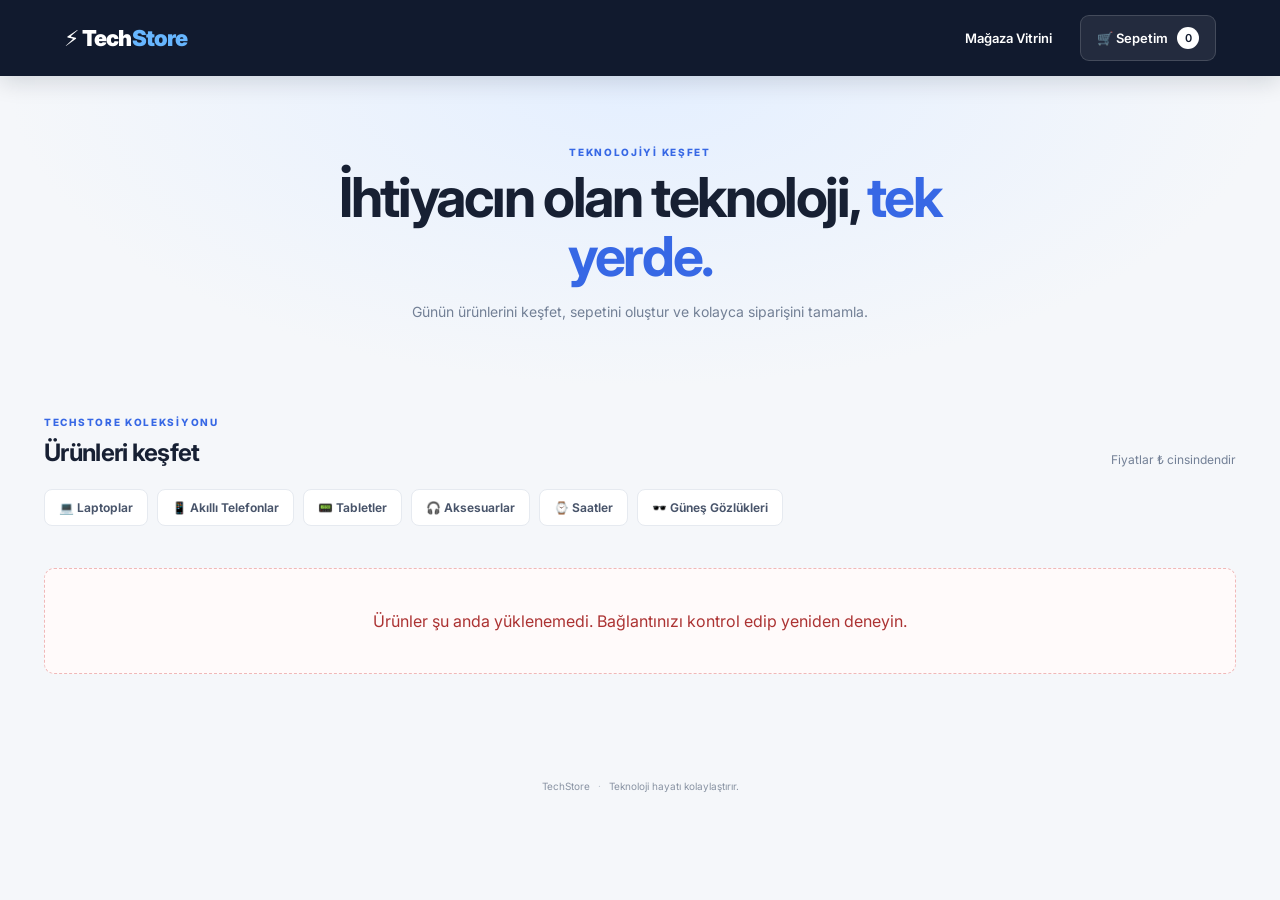
<file: index.html>
<!DOCTYPE html>
<html lang="tr">
<head>
    <meta charset="UTF-8">
    <meta name="viewport" content="width=device-width, initial-scale=1.0">
    <meta name="description" content="TechStore teknoloji mağazası. DummyJSON üzerinden ürünleri keşfedin.">
    <title>TechStore | Teknoloji Mağazası</title>
    <link rel="preconnect" href="https://fonts.googleapis.com">
    <link rel="preconnect" href="https://fonts.gstatic.com" crossorigin>
    <link href="https://fonts.googleapis.com/css2?family=Inter:wght@400;500;600;700;800;900&display=swap" rel="stylesheet">
    <link rel="stylesheet" href="style.css">
</head>
<body>
    <header class="site-header">
        <a class="logo" href="index.html" aria-label="TechStore ana sayfa">⚡ Tech<span>Store</span></a>
        <nav aria-label="Ana menü">
            <a href="index.html" class="nav-link aktif" aria-current="page">Mağaza Vitrini</a>
            <a href="sepet.html" class="cart-link">🛒 Sepetim <span class="cart-count" id="sepetSayaci">0</span></a>
        </nav>
    </header>

    <main>
        <section class="hero">
            <p class="eyebrow">TEKNOLOJİYİ KEŞFET</p>
            <h1>İhtiyacın olan teknoloji, <span>tek yerde.</span></h1>
            <p>Günün ürünlerini keşfet, sepetini oluştur ve kolayca siparişini tamamla.</p>
        </section>

        <section class="catalog" aria-label="Ürün kataloğu">
            <div class="catalog-heading">
                <div>
                    <p class="eyebrow">TECHSTORE KOLEKSİYONU</p>
                    <h2>Ürünleri keşfet</h2>
                </div>
                <span class="catalog-note">Fiyatlar ₺ cinsindendir</span>
            </div>
            <div class="kategori-bar" aria-label="Ürün kategorileri">
                <button type="button" onclick="urunleriGetir('laptops')" class="kat-btn">💻 Laptoplar</button>
                <button type="button" onclick="urunleriGetir('smartphones')" class="kat-btn">📱 Akıllı Telefonlar</button>
                <button type="button" onclick="urunleriGetir('tablets')" class="kat-btn">📟 Tabletler</button>
                <button type="button" onclick="urunleriGetir('mobile-accessories')" class="kat-btn">🎧 Aksesuarlar</button>
                <button type="button" onclick="urunleriGetir('mens-watches')" class="kat-btn">⌚ Saatler</button>
                <button type="button" onclick="urunleriGetir('sunglasses')" class="kat-btn">🕶️ Güneş Gözlükleri</button>
            </div>
            <div id="urun-vitrini" class="urun-grid" aria-live="polite">
                <p class="state-message">Ürünler yükleniyor…</p>
            </div>
        </section>
    </main>

    <footer class="site-footer">TechStore <span>·</span> Teknoloji hayatı kolaylaştırır.</footer>
    <audio id="sepetSesi" src="https://assets.mixkit.co/active_storage/sfx/2003/2003-preview.mp3" preload="none"></audio>
    <script src="app.js"></script>
</body>
</html>
</file>
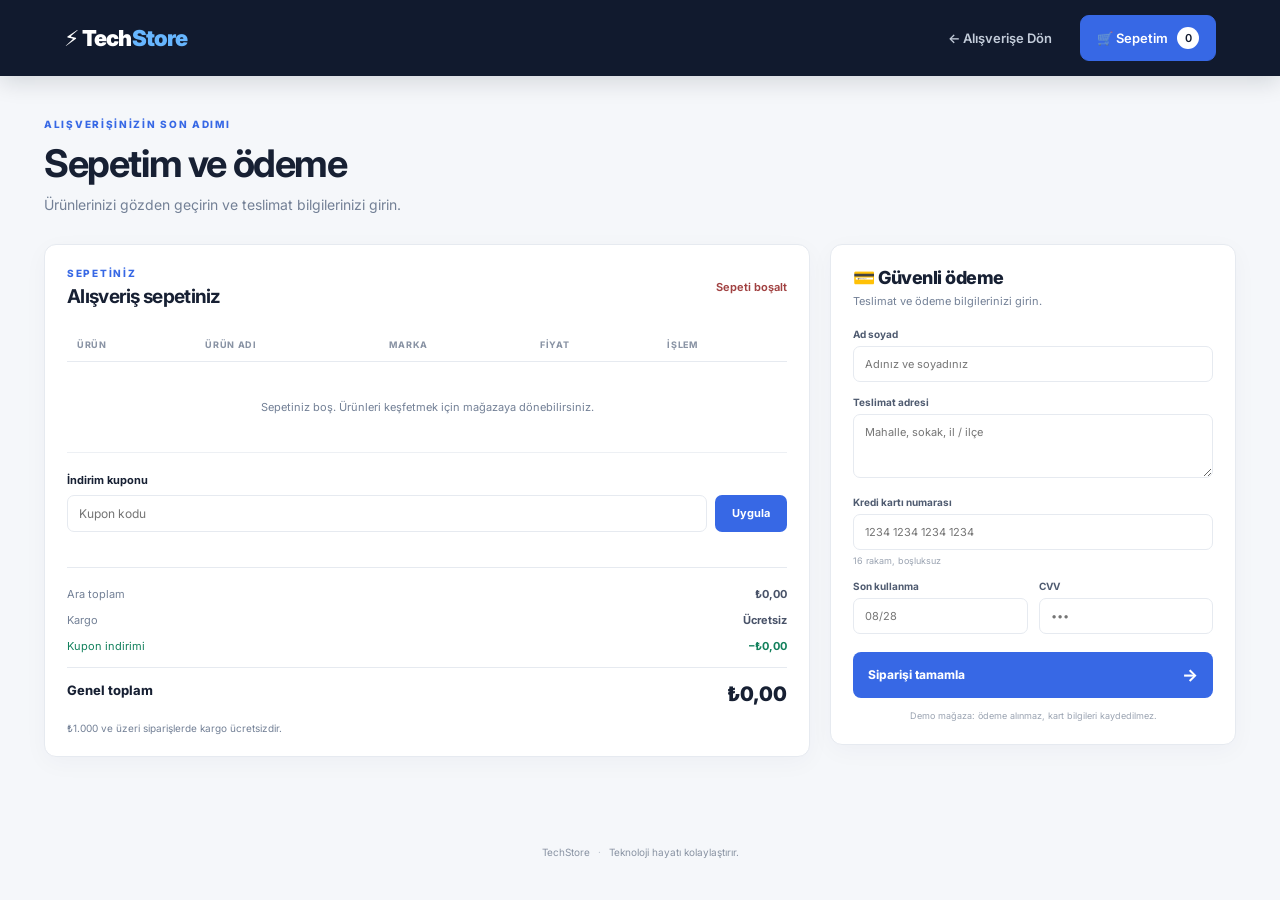
<file: sepet.html>
<!DOCTYPE html>
<html lang="tr">
<head>
    <meta charset="UTF-8">
    <meta name="viewport" content="width=device-width, initial-scale=1.0">
    <meta name="description" content="TechStore alışveriş sepetinizi görüntüleyin ve siparişinizi tamamlayın.">
    <title>Sepetim ve Ödeme | TechStore</title>
    <link rel="preconnect" href="https://fonts.googleapis.com">
    <link rel="preconnect" href="https://fonts.gstatic.com" crossorigin>
    <link href="https://fonts.googleapis.com/css2?family=Inter:wght@400;500;600;700;800;900&display=swap" rel="stylesheet">
    <link rel="stylesheet" href="style.css">
</head>
<body>
    <header class="site-header">
        <a class="logo" href="index.html" aria-label="TechStore ana sayfa">⚡ Tech<span>Store</span></a>
        <nav aria-label="Ana menü">
            <a href="index.html" class="nav-link">← Alışverişe Dön</a>
            <a href="sepet.html" class="cart-link aktif" aria-current="page">🛒 Sepetim <span class="cart-count" id="sepetSayaci">0</span></a>
        </nav>
    </header>

    <main class="checkout-page">
        <div class="page-heading">
            <p class="eyebrow">ALIŞVERİŞİNİZİN SON ADIMI</p>
            <h1>Sepetim ve ödeme</h1>
            <p>Ürünlerinizi gözden geçirin ve teslimat bilgilerinizi girin.</p>
        </div>

        <div class="checkout-layout">
            <section class="cart-panel" aria-labelledby="cart-title">
                <div class="panel-heading">
                    <div>
                        <p class="eyebrow">SEPETİNİZ</p>
                        <h2 id="cart-title">Alışveriş sepetiniz</h2>
                    </div>
                    <button type="button" onclick="sepetiBosalt()" class="text-button">Sepeti boşalt</button>
                </div>
                <div class="table-wrap">
                    <table>
                        <thead>
                            <tr><th scope="col">Ürün</th><th scope="col">Ürün adı</th><th scope="col">Marka</th><th scope="col">Fiyat</th><th scope="col">İşlem</th></tr>
                        </thead>
                        <tbody id="sepetTabloGovdesi"></tbody>
                    </table>
                </div>
                <div class="coupon-box">
                    <label for="kuponKodu">İndirim kuponu</label>
                    <div class="coupon-controls">
                        <input id="kuponKodu" type="text" placeholder="Kupon kodu" autocomplete="off">
                        <button type="button" onclick="kuponUygula()" class="secondary-btn">Uygula</button>
                    </div>
                    <p id="kuponMesaji" class="coupon-message" aria-live="polite"></p>
                </div>
                <div class="cart-summary" aria-live="polite">
                    <div><span>Ara toplam</span><strong id="araToplamAlani">₺0,00</strong></div>
                    <div><span>Kargo</span><strong id="kargoAlani">₺0,00</strong></div>
                    <div id="indirimSatiri" class="discount-row" hidden><span>Kupon indirimi</span><strong id="indirimAlani">−₺0,00</strong></div>
                    <div class="grand-total"><span>Genel toplam</span><strong id="toplamTutarAlani">₺0,00</strong></div>
                    <p class="shipping-note">₺1.000 ve üzeri siparişlerde kargo ücretsizdir.</p>
                </div>
            </section>

            <aside class="payment-panel">
                <form id="odemeFormu" onsubmit="siparisiTamamla(event)">
                    <fieldset>
                        <legend>💳 Güvenli ödeme</legend>
                        <p class="form-intro">Teslimat ve ödeme bilgilerinizi girin.</p>
                        <div class="form-grup">
                            <label for="musteriAd">Ad soyad</label>
                            <input type="text" id="musteriAd" name="musteriAd" required autocomplete="name" placeholder="Adınız ve soyadınız">
                        </div>
                        <div class="form-grup">
                            <label for="adres">Teslimat adresi</label>
                            <textarea id="adres" name="adres" rows="3" required autocomplete="street-address" placeholder="Mahalle, sokak, il / ilçe"></textarea>
                        </div>
                        <div class="form-grup">
                            <label for="kartNo">Kredi kartı numarası</label>
                            <input type="text" id="kartNo" name="kartNo" inputmode="numeric" autocomplete="cc-number" required pattern="[0-9]{16}" maxlength="16" title="16 haneli kart numaranızı boşluksuz girin" placeholder="1234 1234 1234 1234">
                            <small>16 rakam, boşluksuz</small>
                        </div>
                        <div class="yan-yana-input">
                            <div class="form-grup">
                                <label for="sonKullanma">Son kullanma</label>
                                <input type="text" id="sonKullanma" name="sonKullanma" inputmode="numeric" autocomplete="cc-exp" required pattern="(0[1-9]|1[0-2])/[0-9]{2}" maxlength="5" placeholder="08/28" title="AA/YY biçiminde girin">
                            </div>
                            <div class="form-grup">
                                <label for="cvv">CVV</label>
                                <input type="password" id="cvv" name="cvv" inputmode="numeric" autocomplete="cc-csc" required pattern="[0-9]{3}" maxlength="3" placeholder="•••" title="3 haneli CVV kodunu girin">
                            </div>
                        </div>
                        <button type="submit" class="satinal-btn">Siparişi tamamla <span>→</span></button>
                        <p class="demo-note">Demo mağaza: ödeme alınmaz, kart bilgileri kaydedilmez.</p>
                    </fieldset>
                </form>
            </aside>
        </div>
    </main>
    <footer class="site-footer">TechStore <span>·</span> Teknoloji hayatı kolaylaştırır.</footer>
    <script src="app.js"></script>
</body>
</html>
</file>
<file: style.css>
:root {
    color-scheme: light;
    --ink: #172033;
    --muted: #738096;
    --line: #e6eaf0;
    --paper: #ffffff;
    --canvas: #f5f7fa;
    --navy: #111a2e;
    --blue: #3768e5;
    --blue-dark: #2853c4;
    --green: #12805c;
    --shadow: 0 14px 40px rgba(27, 42, 72, .07);
}

* { box-sizing: border-box; }
html { min-width: 320px; }
body {
    margin: 0;
    color: var(--ink);
    background: var(--canvas);
    font-family: Inter, ui-sans-serif, system-ui, -apple-system, BlinkMacSystemFont, "Segoe UI", sans-serif;
    -webkit-font-smoothing: antialiased;
}
button, input, textarea { font: inherit; }
button { cursor: pointer; }

.site-header {
    position: sticky;
    top: 0;
    z-index: 10;
    display: flex;
    align-items: center;
    justify-content: space-between;
    min-height: 76px;
    padding: 0 max(5vw, calc((100vw - 1240px) / 2));
    color: #fff;
    background: var(--navy);
    box-shadow: 0 6px 22px rgba(9, 18, 36, .14);
}
.logo { color: #fff; text-decoration: none; font-size: 22px; font-weight: 900; letter-spacing: -.8px; }
.logo span { color: #67b6ff; }
.site-header nav { display: flex; align-items: center; gap: 28px; }
.nav-link, .cart-link { color: #c3ccda; text-decoration: none; font-size: 13px; font-weight: 600; transition: color .2s, background .2s; }
.nav-link:hover, .nav-link.aktif { color: #fff; }
.cart-link { display: inline-flex; align-items: center; gap: 9px; padding: 11px 16px; border: 1px solid rgba(255,255,255,.15); border-radius: 9px; color: #fff; background: rgba(255,255,255,.08); }
.cart-link:hover, .cart-link.aktif { background: var(--blue); border-color: var(--blue); }
.cart-count { display: inline-grid; place-items: center; min-width: 22px; height: 22px; padding: 0 5px; border-radius: 99px; color: var(--navy); background: #fff; font-size: 11px; }

.hero { padding: 70px 24px 65px; text-align: center; background: radial-gradient(ellipse at 50% 0%, #e4efff 0%, #f5f7fa 70%); }
.eyebrow { margin: 0 0 10px; color: var(--blue); font-size: 10px; font-weight: 800; letter-spacing: 1.7px; }
.hero h1 { max-width: 700px; margin: 0 auto 13px; font-size: clamp(34px, 5vw, 55px); line-height: 1.08; letter-spacing: -2.4px; }
.hero h1 span { color: var(--blue); }
.hero > p:last-child, .page-heading > p:last-child { margin: 0; color: var(--muted); font-size: 14px; line-height: 1.7; }
.catalog { max-width: 1240px; margin: 0 auto; padding: 27px 24px 70px; }
.catalog-heading, .panel-heading { display: flex; align-items: end; justify-content: space-between; gap: 20px; }
.catalog-heading h2, .panel-heading h2 { margin: 0; font-size: 24px; letter-spacing: -.7px; }
.catalog-note { color: var(--muted); font-size: 12px; }
.kategori-bar { display: flex; flex-wrap: wrap; gap: 9px; margin: 22px 0 26px; }
.kat-btn { padding: 10px 14px; border: 1px solid var(--line); border-radius: 8px; color: #48546a; background: var(--paper); font-size: 12px; font-weight: 650; transition: .18s ease; }
.kat-btn:hover, .kat-btn:focus-visible { border-color: var(--blue); color: var(--blue); background: #f3f7ff; }
.urun-grid { display: grid; grid-template-columns: repeat(auto-fill, minmax(225px, 1fr)); gap: 17px; }
.urun-karti { display: flex; min-width: 0; flex-direction: column; justify-content: space-between; overflow: hidden; padding: 15px; border: 1px solid var(--line); border-radius: 12px; background: var(--paper); box-shadow: 0 4px 16px rgba(27,42,72,.025); transition: transform .2s, box-shadow .2s, border-color .2s; }
.urun-karti:hover { transform: translateY(-3px); border-color: #ced9ef; box-shadow: var(--shadow); }
.product-image-wrap { display: grid; place-items: center; height: 174px; margin-bottom: 14px; border-radius: 8px; background: #f8f9fb; }
.urun-karti img { width: 100%; height: 100%; padding: 10px; object-fit: contain; }
.product-category { margin: 0 0 6px; color: var(--blue); font-size: 9px; font-weight: 750; letter-spacing: 1px; text-transform: uppercase; }
.urun-karti h3 { min-height: 40px; margin: 0; font-size: 14px; line-height: 1.45; }
.product-meta { display: flex; gap: 10px; margin-top: 8px; color: var(--muted); font-size: 10px; }
.product-bottom { display: flex; align-items: center; justify-content: space-between; gap: 10px; margin-top: 17px; }
.urun-fiyat { font-size: 17px; font-weight: 800; letter-spacing: -.4px; }
.ekle-btn, .secondary-btn { border: 0; border-radius: 7px; color: #fff; background: var(--blue); font-size: 11px; font-weight: 700; transition: background .18s; }
.ekle-btn { padding: 10px 12px; }
.ekle-btn:hover, .secondary-btn:hover { background: var(--blue-dark); }
.state-message { grid-column: 1 / -1; padding: 42px 20px; border: 1px dashed #cbd4e2; border-radius: 10px; color: var(--muted); text-align: center; }
.state-message.error { border-color: #f0b8b8; color: #ac3333; background: #fffafa; }

.checkout-page { max-width: 1240px; min-height: calc(100vh - 150px); margin: 0 auto; padding: 42px 24px 65px; }
.page-heading { margin-bottom: 27px; }
.page-heading h1 { margin: 0 0 7px; font-size: clamp(28px, 4vw, 38px); letter-spacing: -1.4px; }
.checkout-layout { display: grid; grid-template-columns: minmax(0, 1.7fr) minmax(290px, .9fr); align-items: start; gap: 20px; }
.cart-panel, .payment-panel { min-width: 0; border: 1px solid var(--line); border-radius: 12px; background: var(--paper); box-shadow: 0 6px 24px rgba(27,42,72,.035); }
.cart-panel { padding: 22px; }
.panel-heading { align-items: center; margin-bottom: 20px; }
.panel-heading h2 { font-size: 19px; }
.panel-heading .eyebrow { margin-bottom: 6px; }
.text-button { padding: 5px 0; border: 0; color: #a14242; background: transparent; font-size: 11px; font-weight: 650; }
.text-button:hover { text-decoration: underline; }
.table-wrap { overflow-x: auto; }
table { width: 100%; border-collapse: collapse; text-align: left; }
th { padding: 11px 10px; border-bottom: 1px solid var(--line); color: #8a94a5; font-size: 9px; font-weight: 750; letter-spacing: .7px; text-transform: uppercase; white-space: nowrap; }
td { padding: 12px 10px; border-bottom: 1px solid #edf0f4; color: #475268; font-size: 11px; }
.cart-product-image { width: 48px; height: 48px; padding: 3px; border: 1px solid var(--line); border-radius: 7px; object-fit: contain; background: #fff; }
.product-name-cell { min-width: 130px; max-width: 210px; color: var(--ink); font-weight: 700; line-height: 1.45; }
.product-brand { color: var(--muted); }
.product-price { color: var(--ink); font-weight: 700; white-space: nowrap; }
.urun-sil-btn { padding: 6px 8px; border: 1px solid #f0dada; border-radius: 5px; color: #ac4242; background: #fff9f9; font-size: 10px; font-weight: 650; }
.urun-sil-btn:hover { background: #fff0f0; }
.empty-cell { padding: 38px 15px; color: var(--muted); text-align: center; }
.coupon-box { display: grid; grid-template-columns: 1fr; gap: 8px; margin-top: 20px; }
.coupon-box label { font-size: 11px; font-weight: 700; }
.coupon-controls { display: flex; gap: 8px; }
.coupon-controls input { min-width: 0; flex: 1; padding: 10px 11px; border: 1px solid var(--line); border-radius: 7px; outline: none; font-size: 12px; }
.coupon-controls input:focus, .form-grup input:focus, .form-grup textarea:focus { border-color: var(--blue); box-shadow: 0 0 0 3px rgba(55,104,229,.1); }
.secondary-btn { padding: 0 17px; }
.coupon-message { min-height: 15px; margin: 0; color: var(--muted); font-size: 10px; }
.coupon-message.success { color: var(--green); }
.coupon-message.error { color: #ac4242; }
.cart-summary { margin-top: 12px; padding-top: 13px; border-top: 1px solid var(--line); }
.cart-summary > div { display: flex; justify-content: space-between; gap: 15px; padding: 6px 0; color: var(--muted); font-size: 11px; }
.cart-summary strong { color: #485268; font-weight: 700; }
.cart-summary .discount-row, .cart-summary .discount-row strong { color: var(--green); }
.cart-summary .grand-total { margin-top: 8px; padding-top: 14px; border-top: 1px solid var(--line); color: var(--ink); font-size: 13px; font-weight: 750; }
.cart-summary .grand-total strong { color: var(--ink); font-size: 20px; font-weight: 850; }
.shipping-note { margin: 10px 0 0; color: var(--muted); font-size: 10px; }
.payment-panel { position: sticky; top: 96px; padding: 22px; }
fieldset { min-width: 0; margin: 0; padding: 0; border: 0; }
legend { padding: 0; font-size: 18px; font-weight: 800; letter-spacing: -.5px; }
.form-intro { margin: 6px 0 20px; color: var(--muted); font-size: 11px; }
.form-grup { margin-bottom: 14px; }
.form-grup label { display: block; margin-bottom: 6px; color: #4f5b70; font-size: 10px; font-weight: 700; }
.form-grup input, .form-grup textarea { width: 100%; padding: 10px 11px; border: 1px solid var(--line); border-radius: 7px; outline: none; color: var(--ink); background: #fff; font-size: 11px; transition: border .15s, box-shadow .15s; }
.form-grup textarea { resize: vertical; }
.form-grup small { display: block; margin-top: 5px; color: #9aa3b1; font-size: 9px; }
.yan-yana-input { display: grid; grid-template-columns: 1fr 1fr; gap: 11px; }
.satinal-btn { display: flex; width: 100%; align-items: center; justify-content: space-between; margin-top: 4px; padding: 13px 15px; border: 0; border-radius: 8px; color: #fff; background: var(--blue); font-size: 12px; font-weight: 750; transition: background .18s; }
.satinal-btn:hover { background: var(--blue-dark); }
.satinal-btn span { font-size: 17px; }
.demo-note { margin: 11px 0 0; color: #9aa3b1; font-size: 9px; line-height: 1.5; text-align: center; }
.site-footer { padding: 20px; color: #8993a3; font-size: 10px; text-align: center; }
.site-footer span { margin: 0 5px; color: #bdc5d1; }

@media (max-width: 820px) {
    .site-header { min-height: 68px; padding: 0 20px; }
    .site-header nav { gap: 13px; }
    .nav-link { font-size: 11px; }
    .checkout-layout { grid-template-columns: 1fr; }
    .payment-panel { position: static; }
}
@media (max-width: 560px) {
    .site-header { padding: 0 14px; }
    .logo { font-size: 19px; }
    .site-header nav { gap: 9px; }
    .nav-link { max-width: 100px; font-size: 10px; }
    .cart-link { gap: 5px; padding: 9px 10px; font-size: 10px; }
    .hero { padding: 52px 20px 46px; }
    .hero h1 { letter-spacing: -1.5px; }
    .catalog, .checkout-page { padding-right: 15px; padding-left: 15px; }
    .catalog-heading { align-items: start; flex-direction: column; gap: 7px; }
    .kategori-bar { gap: 7px; }
    .kat-btn { padding: 9px 10px; font-size: 10px; }
    .urun-grid { grid-template-columns: repeat(2, minmax(0, 1fr)); gap: 10px; }
    .urun-karti { padding: 10px; }
    .product-image-wrap { height: 125px; }
    .urun-karti h3 { font-size: 12px; }
    .product-bottom { align-items: stretch; flex-direction: column; }
    .urun-fiyat { font-size: 15px; }
    .ekle-btn { width: 100%; }
    .cart-panel, .payment-panel { padding: 15px; }
    th, td { padding: 9px 7px; }
    .cart-product-image { width: 38px; height: 38px; }
}
</file>
